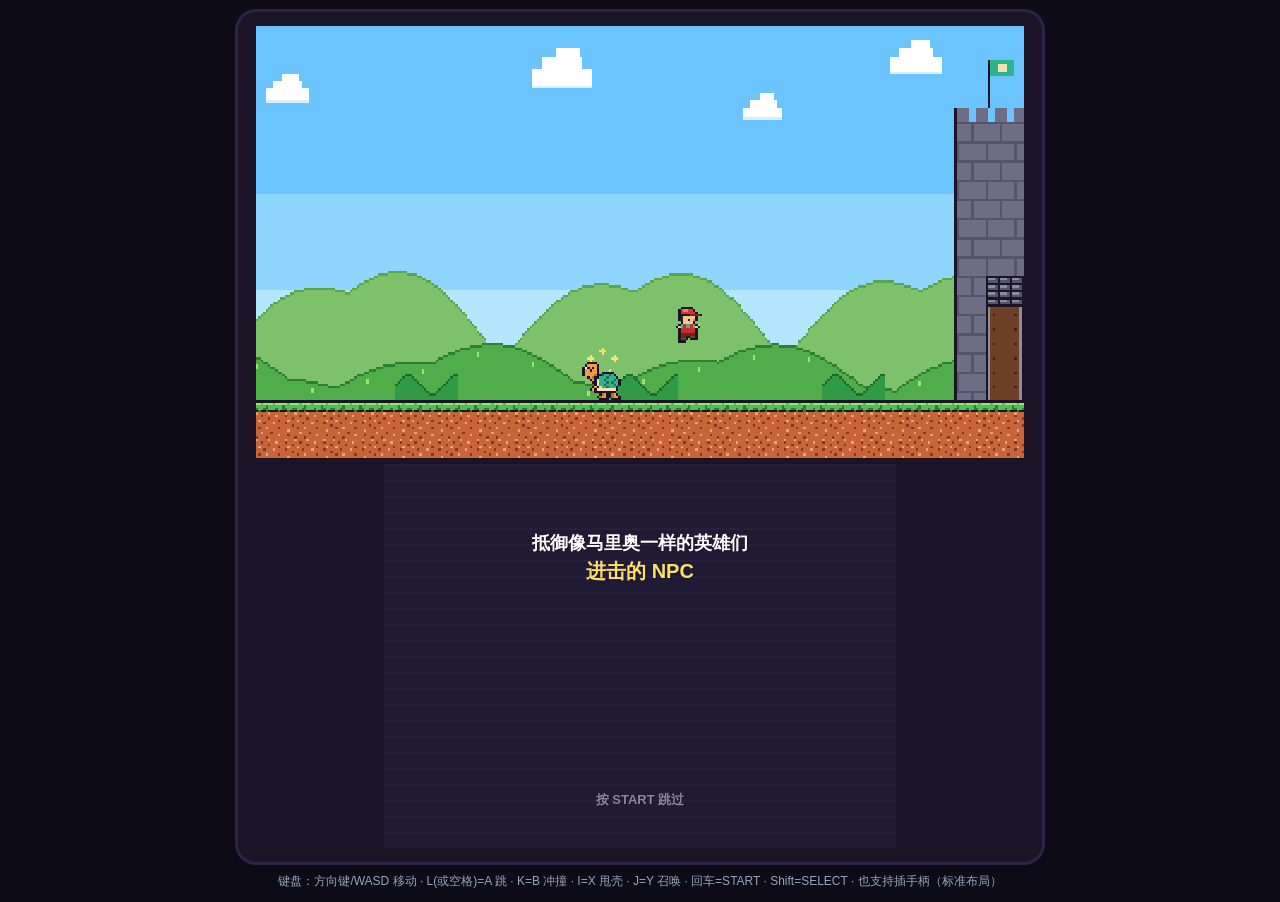
<file: game/web/index.html>
<!doctype html>
<html lang="zh-CN"><head><meta charset="utf-8"><title>进击的 NPC · 双屏开发预览</title>
<style>
body{margin:0;background:#0d0b18;color:#cfe8ff;font:14px/1.5 "Microsoft YaHei",sans-serif;display:flex;flex-direction:column;align-items:center;gap:10px;padding:12px}
.dev{display:flex;flex-direction:column;align-items:center;gap:6px;background:#1a1426;padding:14px 18px;border-radius:18px;box-shadow:0 0 0 3px #2c2447}
iframe{border:0;display:block;background:#000}
#top{width:768px;height:432px} #bot{width:512px;height:384px}
.keys{opacity:.7;font-size:12px;max-width:780px;text-align:center}
</style></head><body>
<div class="dev">
  <iframe id="top"></iframe>
  <iframe id="bot" src="bottom.html"></iframe>
</div>
<div class="keys">键盘：方向键/WASD 移动 · L(或空格)=A 跳 · K=B 冲撞 · I=X 甩壳 · J=Y 召唤 · 回车=START · Shift=SELECT · 也支持插手柄（标准布局）</div>
<script>
const top1 = document.getElementById('top');
// 电脑预览默认静音；加 ?sound=1 打开声音。?demo=45 自动演示
const q = new URLSearchParams(location.search); if (!q.has('sound')) q.set('mute', '1');
top1.src = 'top.html?' + q.toString();
function fwd(code, down){ top1.contentWindow.postMessage({ sh:'key', code, down }, '*'); }
['keydown','keyup'].forEach(t => addEventListener(t, e => { fwd(e.code, t==='keydown'); if (e.code.startsWith('Arrow')||e.code==='Space') e.preventDefault(); }));
addEventListener('message', e => { if (e.data && e.data.sh === 'key' && e.source !== top1.contentWindow) fwd(e.data.code, e.data.down); });
</script>
</body></html>
</file>
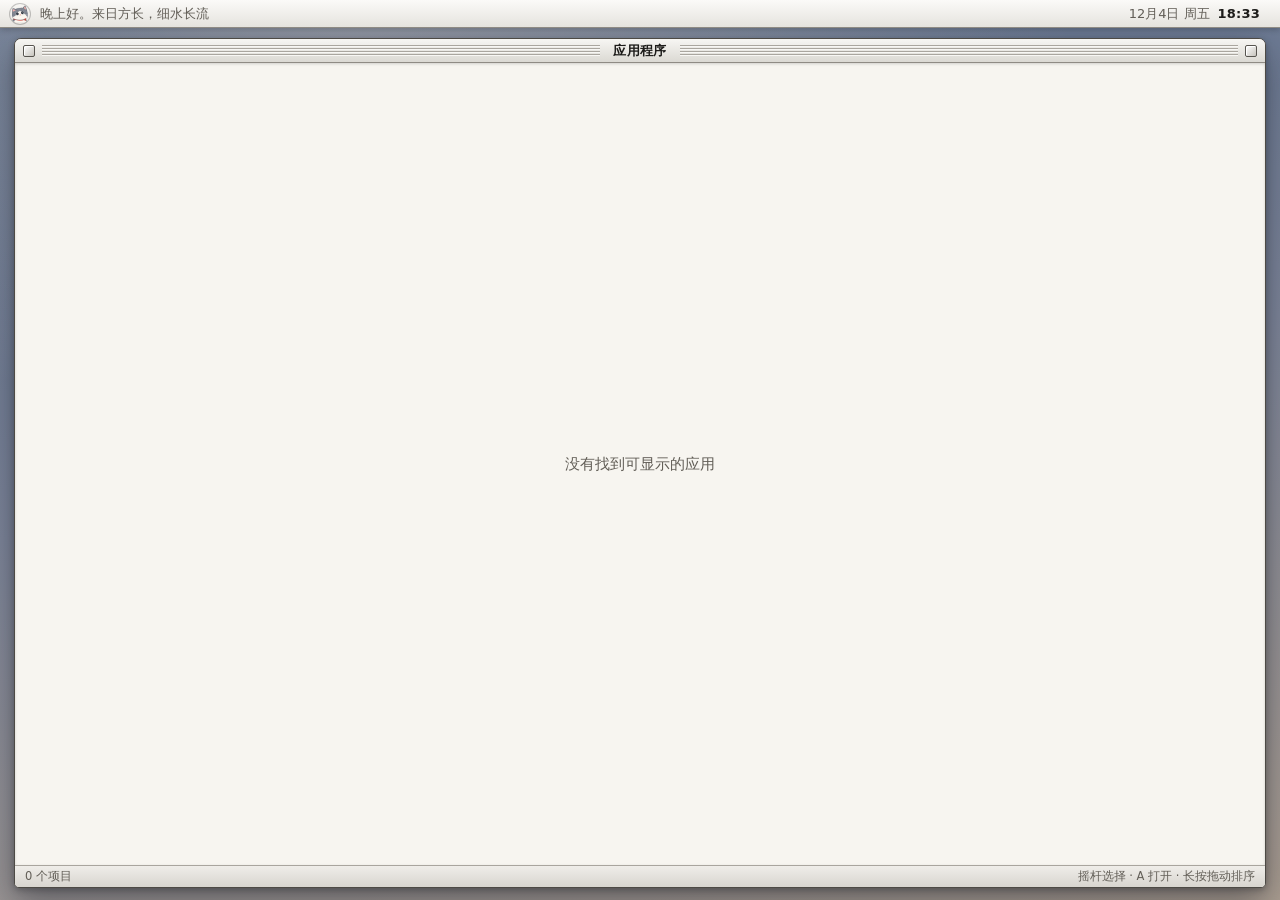
<file: android/web/home.html>
<!doctype html>
<html lang="zh-CN"><head><meta charset="utf-8">
<meta name="viewport" content="width=device-width,initial-scale=1,user-scalable=no">
<style>
/* Agent Deck · Platinum：老式 Macintosh 的铂金色菜单栏和窗口 + 写实图标。无常驻动画，省 CPU。 */
:root{--plat:#e4e2dd;--plat-hi:#f7f6f3;--ink:#1d1c1a;--ink2:#625e57;--sel:#2c56c9;--paper:#f7f5f0}
*{box-sizing:border-box;-webkit-tap-highlight-color:transparent;user-select:none;-webkit-user-select:none}
html,body{margin:0;height:100%;overflow:hidden;color:var(--ink);font-family:"Noto Sans SC","Roboto",system-ui,sans-serif;touch-action:manipulation;
 background:radial-gradient(ellipse 80% 70% at 28% 0%,rgba(255,234,210,.32),transparent 70%),linear-gradient(170deg,#5d708e 0%,#7e869a 48%,#ab9e91 100%)}
#app{height:100%;display:flex;flex-direction:column}

/* 菜单栏 */
.menubar{flex:none;height:28px;display:flex;align-items:center;gap:10px;padding:0 10px;font-size:13px;position:relative;z-index:2;
 background:linear-gradient(#fbfaf8,#e5e3de);border-bottom:1px solid #8f8b84;box-shadow:0 2px 6px rgba(0,0,0,.2)}
.menubar .cat{width:20px;height:20px;border-radius:50%;object-fit:cover;flex:none;box-shadow:0 0 0 1px rgba(0,0,0,.22)}
.menubar b{font-weight:700;letter-spacing:.2px}
.menubar .hello{flex:1;min-width:0;color:var(--ink2);white-space:nowrap;overflow:hidden;text-overflow:ellipsis;
 font-family:"Noto Serif SC","Noto Serif CJK SC","Source Han Serif SC",serif;transition:opacity .3s}
.menubar .when{flex:none;font-variant-numeric:tabular-nums}
.menubar .when span{color:var(--ink2);margin-right:8px}
/* 电量：老 Mac 风格的小电池 */
.batt{flex:none;display:flex;align-items:center;gap:5px;font-variant-numeric:tabular-nums}
.batt .bcell{width:24px;height:12px;border:1.5px solid var(--ink);border-radius:3px;padding:1.5px;position:relative;display:block;flex:none}
.batt .bcell::after{content:"";position:absolute;right:-4px;top:3px;width:2px;height:4px;background:var(--ink);border-radius:0 1px 1px 0}
.batt .bcell i{display:block;height:100%;background:var(--ink);border-radius:1px}
.batt.low{color:#c4331f}.batt.low .bcell{border-color:#c4331f}.batt.low .bcell::after,.batt.low .bcell i{background:#c4331f}
.batt.chg .bcell i{background:#2f9e4a}
.batt svg{width:10px;height:12px;margin-left:-2px}

/* 窗口 */
.win{flex:1;min-height:0;margin:10px 14px 12px;display:flex;flex-direction:column;border:1px solid #4d4a45;border-radius:7px 7px 5px 5px;overflow:hidden;
 background:var(--plat);box-shadow:0 14px 34px rgba(20,24,36,.45),0 2px 6px rgba(0,0,0,.25)}
.title{flex:none;height:24px;display:flex;align-items:center;gap:7px;padding:0 8px;
 background:linear-gradient(var(--plat-hi),#dbd9d3);border-bottom:1px solid #8f8b84}
.title .stripes{flex:1;height:11px;background:repeating-linear-gradient(180deg,#aaa69f 0 1px,#f8f7f4 1px 2px,transparent 2px 3px)}
.title .box{flex:none;width:12px;height:12px;border:1px solid #57544f;border-radius:2px;background:linear-gradient(135deg,#fff,#c6c3bc);box-shadow:inset 1px 1px 0 #fff}
.title .name{flex:none;font-size:13px;font-weight:700;padding:0 6px;letter-spacing:.3px}
.content{flex:1;min-height:0;position:relative;background:var(--paper);box-shadow:inset 0 1px 3px rgba(0,0,0,.16)}
#pages{position:absolute;inset:0;display:flex;overflow-x:auto;overflow-y:hidden;scrollbar-width:none;touch-action:none}
#pages::-webkit-scrollbar{display:none}
.page{flex:none;width:100%;height:100%;scroll-snap-align:start;display:grid;
 grid-template-columns:repeat(5,minmax(0,1fr));grid-template-rows:repeat(2,minmax(0,1fr));gap:2px 8px;padding:10px 14px 6px}
.cell{min-width:0;min-height:0;display:flex;flex-direction:column;align-items:center;justify-content:center;gap:7px}
.icon{height:min(124px,calc(100% - 26px));aspect-ratio:1;max-width:100%}
.icon svg{width:100%;height:100%;display:block;overflow:visible}
.cell span{max-width:100%;font-size:13px;line-height:18px;padding:0 6px;border-radius:3px;white-space:nowrap;overflow:hidden;text-overflow:ellipsis}
.cell.down .icon{filter:brightness(.6)}
.cell.down span{background:var(--sel);color:#fff}
.cell.selected{border-radius:7px;background:rgba(44,86,201,.09);outline:2px solid var(--sel);outline-offset:-2px}
.cell.selected span{background:var(--sel);color:#fff}
.cell.drag-source{opacity:.35}
.cell.drop-target{outline:2px dashed var(--sel);outline-offset:-3px;border-radius:7px;background:rgba(44,86,201,.09)}
.drag-ghost{position:fixed;z-index:10;pointer-events:none;transform:translate(-50%,-50%);width:100px;height:120px;display:flex;flex-direction:column;align-items:center;justify-content:center;gap:4px;filter:drop-shadow(0 5px 7px rgba(0,0,0,.35));opacity:.9}
.drag-ghost .icon{width:80px;height:80px;flex:none}.drag-ghost span{font-size:12px;padding:1px 5px;border-radius:3px;background:var(--sel);color:#fff;white-space:nowrap;max-width:140px;overflow:hidden;text-overflow:ellipsis}

/* 状态栏 */
.status{flex:none;height:22px;display:flex;align-items:center;padding:0 10px;font-size:11.5px;color:var(--ink2);
 background:linear-gradient(#efede9,#d8d5cf);border-top:1px solid #a9a59e}
.status .l,.status .r{flex:1}
.status .r{text-align:right}
.dots{display:flex;gap:6px}
.dots i{width:6px;height:6px;border-radius:3px;background:#aaa59d;transition:background .2s,width .2s}
.dots i.on{background:#3b3935;width:16px}
.empty{position:absolute;inset:0;display:flex;align-items:center;justify-content:center;color:var(--ink2);font-size:15px}
</style></head>
<body>
<div id="app">
  <div class="menubar">
    <img class="cat" src="mochi.png" alt="">
    <b id="devname" hidden></b>
    <span class="hello" id="hello">你好</span>
    <span class="when"><span id="date">--</span><b id="clock">--:--</b></span>
    <span class="batt" id="batt"></span>
  </div>
  <div class="win">
    <div class="title"><i class="box"></i><i class="stripes"></i><span class="name">应用程序</span><i class="stripes"></i><i class="box"></i></div>
    <div class="content"><div id="pages"></div></div>
    <div class="status"><span class="l" id="count"></span><div class="dots" id="dots"></div><span class="r" id="hint">摇杆选择 · A 打开 · 长按拖动排序</span></div>
  </div>
</div>
<script src="icons.js"></script>
<script src="home-nav.js"></script>
<script src="home-order.js"></script>
<script>
const H = window.DuoHome, $ = (id) => document.getElementById(id);
const esc = (s) => String(s).replace(/[&<>"]/g, (c) => ({"&":"&amp;","<":"&lt;",">":"&gt;",'"':"&quot;"}[c]));

// 菜单栏时钟（分钟精度，5 秒刷一次就够）
function tick(){
  const d = new Date(), p = (n) => String(n).padStart(2,"0");
  $("clock").textContent = p(d.getHours()) + ":" + p(d.getMinutes());
  $("date").textContent = (d.getMonth()+1) + "月" + d.getDate() + "日 周" + ["日","一","二","三","四","五","六"][d.getDay()];
}
// 电量（桌面藏了系统状态栏）
function battery(){
  let b; try { b = JSON.parse(H.battery()); } catch(e) { return; }
  const el = $("batt"); if (!el || b.level == null || b.level < 0) return;
  el.className = "batt" + (b.charging ? " chg" : b.level <= 20 ? " low" : "");
  el.innerHTML = `<span class="bcell"><i style="width:${b.level}%"></i></span>` +
    (b.charging ? `<svg viewBox="0 0 10 12"><path d="M6 0 1 7h3l-1 5 5-7H5z" fill="#2f9e4a"/></svg>` : "") + b.level + "%";
}
tick(); setInterval(tick, 5000);
battery(); setInterval(battery, 30000);
document.addEventListener("visibilitychange", () => { if (!document.hidden) { tick(); battery(); } });

// 欢迎语：时段问候 + 一句随机的话
const HELLOS = [
  "山高路远，看世界也找自己", "且将新火试新茶，诗酒趁年华", "云程发轫，万里可期", "星光不问赶路人",
  "山水万程，皆有好运", "心之所向，行之所往", "慢慢来，比较快", "行到水穷处，坐看云起时",
  "平芜尽处是春山", "愿你历尽千帆，归来仍是少年", "生活明朗，万物可爱", "来日方长，细水长流",
  "所行皆坦途，所愿皆可期", "且行且看，且听风吟"
];
let lastHello = -1;
// 称呼：打包时在 config.local.json 里填 user_name；没填就只说“下午好”
const USER = (() => { try { return (window.DuoHome && DuoHome.userName()) || ""; } catch (e) { return ""; } })();
// 设备名：左上角显示的这台设备叫什么，打包时在 config.local.json 里填 device_name；没填就保持默认的 Agent Deck
const DEVICE = (() => { try { return (window.DuoHome && DuoHome.deviceName()) || ""; } catch (e) { return ""; } })();
if (DEVICE) { const dn = document.getElementById("devname"); dn.textContent = DEVICE; dn.hidden = false; }   // 本机：没填设备名就只留小猫 + 问候
function greet(){
  const h = new Date().getHours();
  if (h >= 5 && h < 11) return "早上好";
  if (h >= 11 && h < 13) return "中午好";
  if (h >= 13 && h < 18) return "下午好";
  if (h >= 18 && h < 23) return "晚上好";
  return "晚安";
}
function hello(){
  let i; do { i = Math.floor(Math.random()*HELLOS.length); } while (i===lastHello && HELLOS.length>1);
  lastHello = i;
  const el = $("hello");
  el.style.opacity = 0;
  setTimeout(()=>{ el.textContent = (USER ? USER + "，" : "") + greet() + "。" + HELLOS[i]; el.style.opacity = 1; }, 300);
}
hello(); setInterval(hello, 30000);

// 常用 App 图标库：包名 → 图标名。精确匹配优先，再按包名前缀、应用名关键字兜底，换壳包/极速版也能对上。
const CUSTOM = {
  "com.android.settings": "settings", "com.android.deskclock": "clock", "com.android.calendar": "calendar",
  "com.android.gallery3d": "gallery", "com.android.music": "music", "com.android.soundrecorder": "recorder",
  "com.android.documentsui": "files", "com.android.vending": "store", "com.android.chrome": "chrome",
  "tv.danmaku.bili": "bili", "com.follow.clash": "clash", "com.openai.chatgpt": "chatgpt",
  "com.tencent.qqmusic": "qqmusic", "youqu.android.todesk": "todesk", "com.luna.music": "qqmusic",
  "tech.foursee.stophero": "npc",
  "com.tencent.mm": "wechat", "com.tencent.mobileqq": "qq", "com.qiyi.video": "iqiyi",
  "com.tencent.qqlive": "tencentvideo", "com.youku.phone": "youku", "com.ss.android.ugc.aweme": "douyin",
  "com.smile.gifmaker": "kuaishou", "com.netease.cloudmusic": "netease", "com.taobao.taobao": "taobao",
  "com.jingdong.app.mall": "jd", "com.eg.android.AlipayGphone": "alipay", "com.sankuai.meituan": "meituan",
  "com.sina.weibo": "weibo", "com.xunmeng.pinduoduo": "pdd", "com.xingin.xhs": "xhs",
  "com.autonavi.minimap": "amap", "com.baidu.BaiduMap": "baidumap", "me.ele": "eleme",
  "com.whatsapp": "whatsapp", "org.telegram.messenger": "telegram", "com.spotify.music": "spotify",
  "com.google.android.youtube": "youtube", "com.netflix.mediaclient": "netflix", "com.discord": "discord",
  "com.instagram.android": "instagram"
};

// 包名前缀（同一家的变体：极速版 / 平板版 / 海外版等）
const PKG_PREFIX = [
  ["com.tencent.mm", "wechat"], ["com.tencent.mobileqq", "qq"], ["com.qiyi.video", "iqiyi"],
  ["com.tencent.qqlive", "tencentvideo"], ["com.youku", "youku"], ["com.ss.android.ugc.aweme", "douyin"],
  ["com.smile.gifmaker", "kuaishou"], ["com.netease.cloudmusic", "netease"], ["com.taobao", "taobao"],
  ["com.jingdong", "jd"], ["com.eg.android.AlipayGphone", "alipay"], ["com.sankuai.meituan", "meituan"],
  ["com.sina.weibo", "weibo"], ["com.xunmeng.pinduoduo", "pdd"], ["com.xingin.xhs", "xhs"],
  ["com.autonavi", "amap"], ["com.baidu.BaiduMap", "baidumap"], ["me.ele", "eleme"],
  ["com.whatsapp", "whatsapp"], ["org.telegram", "telegram"], ["com.spotify", "spotify"],
  ["com.google.android.youtube", "youtube"], ["com.netflix", "netflix"], ["com.discord", "discord"],
  ["com.instagram", "instagram"]
];

// 应用名关键字（包名都没对上时按名字猜）
const LABEL_HINT = [
  ["微信", "wechat"], ["wechat", "wechat"], ["weixin", "wechat"],
  ["qq音乐", "qqmusic"], ["qq", "qq"],
  ["爱奇艺", "iqiyi"], ["iqiyi", "iqiyi"],
  ["腾讯视频", "tencentvideo"], ["优酷", "youku"], ["youku", "youku"],
  ["抖音", "douyin"], ["tiktok", "douyin"], ["快手", "kuaishou"],
  ["网易云", "netease"], ["淘宝", "taobao"], ["京东", "jd"], ["支付宝", "alipay"],
  ["美团", "meituan"], ["微博", "weibo"], ["拼多多", "pdd"], ["小红书", "xhs"],
  ["高德", "amap"], ["百度地图", "baidumap"], ["饿了么", "eleme"],
  ["whatsapp", "whatsapp"], ["telegram", "telegram"], ["spotify", "spotify"],
  ["youtube", "youtube"], ["netflix", "netflix"], ["discord", "discord"], ["instagram", "instagram"]
];

// 拿一个应用对应的图标名：先精确包名，再包名前缀，最后按名字猜；都没有就返回空串走底板兜底。
function iconFor(pkg, label) {
  if (CUSTOM[pkg]) return CUSTOM[pkg];
  for (const [pre, icon] of PKG_PREFIX) if (pkg.startsWith(pre)) return icon;
  const L = String(label || "").toLowerCase();
  for (const [key, icon] of LABEL_HINT) if (L.indexOf(key.toLowerCase()) !== -1) return icon;
  return "";
}

// 一页 10 个：5 列 × 2 行，只横滑
function layout(apps){
  const pages = $("pages"), per = 10;
  const n = Math.max(1, Math.ceil(apps.length / per));
  const cells = [];
  for (let i = 0; i < per * n; i++) {
    const a = apps[i];
    cells.push(a
      ? `<div class="cell" data-index="${i}" data-pkg="${esc(a.pkg)}"><div class="icon" data-ic="${i}"></div><span>${esc(a.label)}</span></div>`
      : `<div class="cell" data-index="${i}"></div>`);
  }
  let html = "";
  for (let p = 0; p < n; p++) html += `<div class="page">` + cells.slice(p * per, (p + 1) * per).join("") + `</div>`;
  pages.innerHTML = html;
  $("count").textContent = apps.length + " 个项目";
  const page = Math.min(n-1, Math.round(pages.scrollLeft / Math.max(1,pages.clientWidth)));
  $("dots").innerHTML = n > 1 ? Array.from({length:n}, (_,i)=>`<i class="${i===page?"on":""}"></i>`).join("") : "";
  apps.forEach((a,i) => {
    const box = pages.querySelector(`[data-ic="${i}"]`);
    if (!box) return;
    box.innerHTML = (function(){ const n = iconFor(a.pkg, a.label); return n && DeckIcons.has(n) ? DeckIcons.svg(n) : DeckIcons.tile(H.icon(a.pkg)); })();
  });
}

let dotsBound = false;
function bindDots(){
  if (dotsBound) return; dotsBound = true;
  const pages = $("pages");
  pages.addEventListener("scroll", () => {
    const idx = Math.round(pages.scrollLeft / pages.clientWidth);
    document.querySelectorAll("#dots i").forEach((d,i)=>d.classList.toggle("on", i===idx));
  }, {passive:true});
}

function drawApps(apps){
  if (!apps.length) { $("pages").innerHTML = `<div class="empty">没有找到可显示的应用</div>`; $("dots").innerHTML=""; $("count").textContent="0 个项目"; return; }
  layout(apps); bindDots(); homeNav.refresh();
}
function render(){
  let apps;
  try { apps = JSON.parse(H.apps()); } catch(e) { apps = []; }
  drawApps(homeOrder.update(apps));
}
homeOrder.init(drawApps, $("hint"));
DeckIcons.mount(); render(); H.ready();
</script>
</body></html>
</file>
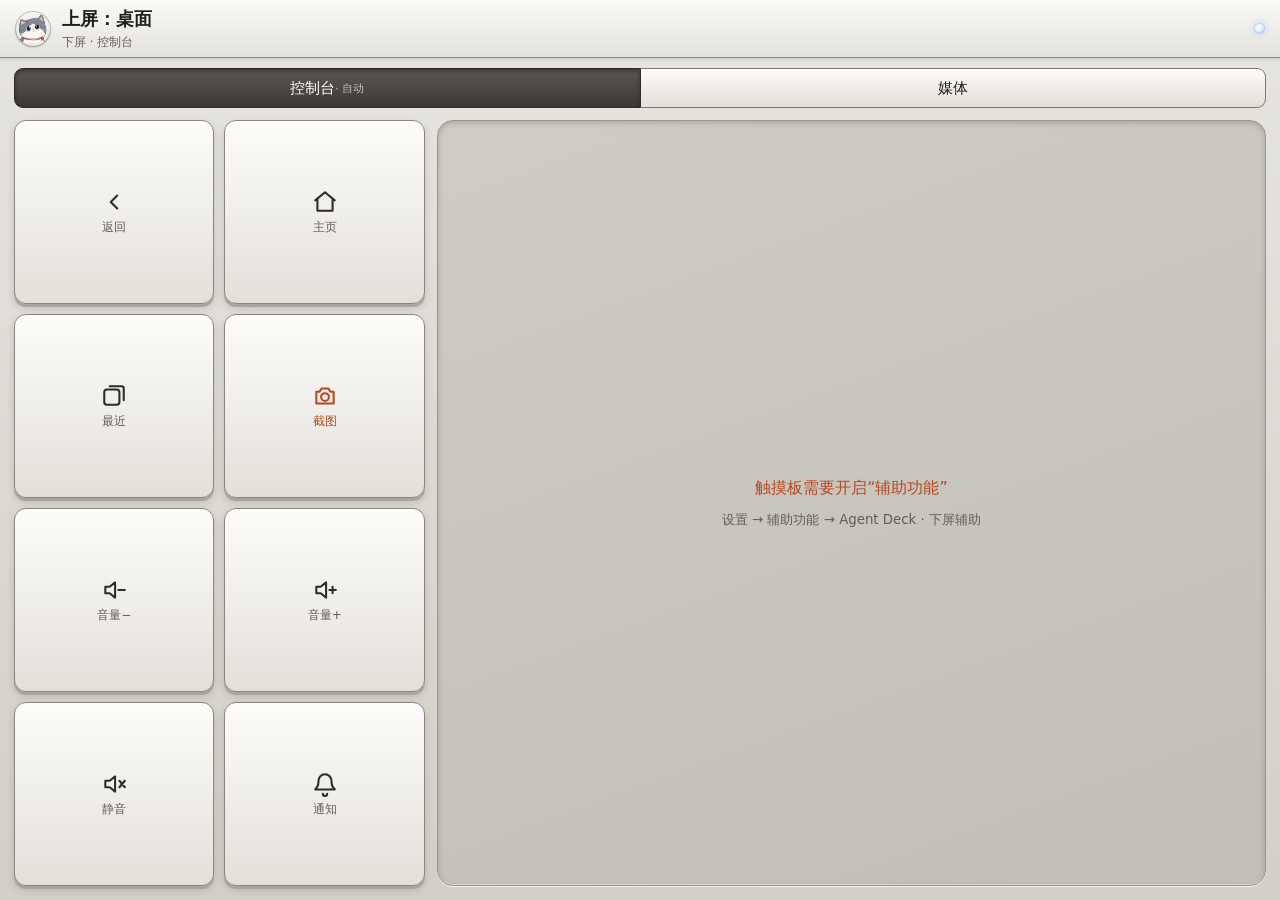
<file: android/web/launcher.html>
<!doctype html>
<html lang="zh-CN"><head><meta charset="utf-8">
<meta name="viewport" content="width=device-width,initial-scale=1,user-scalable=no">
<style>
/* 下屏 · Platinum：铂金色面板、凸起按键、像笔记本触控板的触摸区。动画只有一颗呼吸指示灯（opacity），省 CPU。 */
:root{--plat:#dedbd5;--ink:#1f1e1b;--ink2:#625e57;--line:#8f8b84;--sel:#2c56c9;--warn:#b5481f}
*{box-sizing:border-box;-webkit-tap-highlight-color:transparent;user-select:none;-webkit-user-select:none}
html,body{margin:0;height:100%;overflow:hidden;color:var(--ink);font-family:"Noto Sans SC","Roboto",system-ui,sans-serif;touch-action:manipulation;
 background:linear-gradient(#e7e5e0,#d3d0c9)}
#app{height:100%;display:flex;flex-direction:column}
.top{height:58px;flex:none;display:flex;align-items:center;gap:12px;padding:0 16px;
 background:linear-gradient(#fbfaf8,#e4e2dd);border-bottom:1px solid var(--line);box-shadow:0 1px 4px rgba(0,0,0,.12)}
.cat{width:34px;height:34px;border-radius:50%;flex:none;object-fit:cover;box-shadow:0 0 0 1px rgba(0,0,0,.2),0 1px 3px rgba(0,0,0,.2)}
.who{min-width:0;flex:1}
.who b{display:block;font-size:18px;white-space:nowrap;overflow:hidden;text-overflow:ellipsis}
.who span{font-size:12px;color:var(--ink2)}
/* 呼吸指示灯：像老 Mac 睡眠灯，慢慢亮暗。用 steps 一秒只换约 3 帧：连续动画会让整屏 60 帧重绘，实测多吃 20%+ CPU */
.led{width:9px;height:9px;border-radius:50%;flex:none;background:radial-gradient(circle at 40% 35%,#fff,#e9f2ff 45%,#9fb8e0);
 box-shadow:0 0 6px 2px rgba(190,215,255,.9),0 0 0 1px rgba(0,0,0,.18);animation:sleep 4.2s steps(14) infinite}
@keyframes sleep{0%,100%{opacity:.15}50%{opacity:1}}
/* 分段控件 */
.chips{height:50px;flex:none;display:flex;padding:10px 14px 0}
.chip{flex:1;display:flex;align-items:center;justify-content:center;font-size:15px;color:var(--ink);
 background:linear-gradient(#fdfcfa,#e2dfd9);border:1px solid #7d7972;border-left-width:0;box-shadow:inset 0 1px 0 #fff}
.chip:first-child{border-left-width:1px;border-radius:9px 0 0 9px}
.chip:last-child{border-radius:0 9px 9px 0}
.chip.on{color:#fff;background:linear-gradient(#5b5853,#3b3935);border-color:#2f2d2a;box-shadow:inset 0 2px 4px rgba(0,0,0,.4)}
.chip.auto::after{content:" · 自动";font-size:11px;opacity:.65}
.body{flex:1;min-height:0;padding:12px 14px 14px;display:flex;flex-direction:column;gap:10px}
/* 凸起按键 */
.grid{flex:1;min-height:0;display:grid;gap:12px}
.g4{grid-template-columns:repeat(4,1fr);grid-template-rows:1fr 1fr}
.btn{border-radius:14px;border:1px solid #8a867f;display:flex;flex-direction:column;align-items:center;justify-content:center;gap:8px;
 font-size:16px;font-weight:600;color:var(--ink);position:relative;
 background:linear-gradient(#fdfcfa,#e3e0da);box-shadow:inset 0 1px 0 #fff,0 3px 0 #a9a59e,0 4px 8px rgba(0,0,0,.14);transition:transform .06s}
.btn svg{width:30px;height:30px;color:#2c2b28}
.btn span{font-size:13px;color:var(--ink2);font-weight:500}
.btn.down{transform:translateY(3px);background:linear-gradient(#e2dfd9,#d3d0c9);box-shadow:inset 0 1px 3px rgba(0,0,0,.25),0 0 0 #a9a59e}
.btn.hot svg,.btn.hot span{color:var(--warn)}
/* 触摸板：哑光铝的触控板 */
.pad{flex:1;min-height:0;border-radius:16px;position:relative;touch-action:none;display:flex;align-items:center;justify-content:center;
 color:#7a766f;font-size:14px;text-align:center;line-height:1.9;
 background:linear-gradient(160deg,#cfccc6,#c2bfb8);border:1px solid #9a968f;
 box-shadow:inset 0 2px 6px rgba(0,0,0,.18),inset 0 -1px 0 rgba(255,255,255,.5),0 1px 0 rgba(255,255,255,.7)}
.split{flex:1;min-height:0;display:flex;gap:12px}
.keys{flex:none;width:calc(33.3% - 6px);display:grid;grid-template-columns:1fr 1fr;grid-template-rows:repeat(4,1fr);gap:10px}
.keys .btn{gap:4px;border-radius:12px}
.keys .btn svg{width:26px;height:26px}
.keys .btn span{font-size:12px}
.split .pad{flex:1;min-width:0;line-height:1.7;font-size:13px}
.split .pad b{font-size:18px}
.pad.off{touch-action:auto}
.pad.live{background:linear-gradient(160deg,#c8c5bf,#bbb8b1)}
.pad b{font-size:20px;font-weight:600;color:#55524c}
/* 媒体 */
.media{flex:1;min-height:0;display:flex;flex-direction:column;align-items:center;justify-content:center;gap:28px}
.mrow{display:flex;align-items:center;gap:40px}
.mplay{width:128px;height:128px;border-radius:50%;display:flex;align-items:center;justify-content:center;flex:none;
 background:radial-gradient(circle at 50% 30%,#fdfdfc,#d9d6d0 55%,#b9b5ae);border:1px solid #7d7972;
 box-shadow:inset 0 2px 0 #fff,inset 0 -4px 10px rgba(0,0,0,.12),0 6px 16px rgba(0,0,0,.22);transition:transform .06s}
.mplay svg{width:52px;height:52px;color:#2c2b28}
.mside{width:96px;height:96px;border-radius:50%}
.mside svg{width:30px;height:30px}
.mvol{display:flex;gap:14px}
.mvol .btn{width:124px;height:54px;flex-direction:row;border-radius:12px}
.mvol .btn svg{width:22px;height:22px}
.mplay.down{transform:scale(.96);box-shadow:inset 0 3px 8px rgba(0,0,0,.25)}
.warn{flex:1;display:flex;flex-direction:column;align-items:center;justify-content:center;text-align:center;color:var(--warn);font-size:16px;line-height:1.8;gap:6px}
.warn small{color:var(--ink2)!important}
.toast{position:fixed;left:50%;top:70px;transform:translateX(-50%);padding:8px 16px;border-radius:8px;font-size:15px;z-index:20;pointer-events:none;
 background:#fbfaf8;border:1px solid #4d4a45;box-shadow:0 6px 16px rgba(0,0,0,.25);opacity:0;transition:opacity .2s;max-width:90%}
.toast.show{opacity:1}

/* 音乐：iPod 式转盘 + 液晶小屏 */
.ipod{flex:1;min-height:0;display:flex;align-items:center;justify-content:center;gap:22px}
.lcd{width:236px;height:min(300px,100%);flex:none;border-radius:12px;border:1px solid #6e6b65;padding:14px 16px;display:flex;flex-direction:column;gap:6px;
 background:linear-gradient(#d3e0ea,#aec0d0);box-shadow:inset 0 2px 8px rgba(0,0,0,.28),0 1px 0 #fff;color:#1b2a37;overflow:hidden}
.lcd .bar{display:flex;justify-content:space-between;font-size:12px;padding-bottom:6px;border-bottom:1px solid rgba(27,42,55,.35)}
.lcd .ttl{font-size:20px;font-weight:700;margin-top:6px;white-space:nowrap;overflow:hidden;text-overflow:ellipsis}
.lcd .ar{font-size:13px;margin-top:-4px;white-space:nowrap;overflow:hidden;text-overflow:ellipsis;opacity:.8}
.lcd .info{flex:1;min-height:0;font-size:13px;line-height:1.55;overflow:hidden;text-align:left;
 border-top:1px dashed rgba(27,42,55,.35);padding-top:6px;margin-top:4px;color:#22333f}
.lcd .info:empty{border-top:none;padding-top:0;margin-top:0}
.lcd .info.loading{color:#8a9aa7;opacity:.85}
.lcd .pb{height:6px;border:1px solid #1b2a37;border-radius:3px;position:relative;overflow:hidden}
.lcd .pb i{position:absolute;left:0;top:0;bottom:0;width:0;background:#1b2a37}
.lcd .st{font-size:14px;display:flex;align-items:center;gap:6px;font-variant-numeric:tabular-nums}
.lcd .st span{display:flex;align-items:center;gap:6px}
.lcd .st em{font-style:normal;margin-left:auto;font-size:12px}
.lcd .st svg{width:16px;height:16px}
.lcd .gap{flex:1}
.lcd .vl{font-size:12px;display:flex;justify-content:space-between}
.lcd .vb{height:12px;border:1.5px solid #1b2a37;border-radius:3px;padding:1.5px}
.lcd .vb i{display:block;width:0;height:100%;background:#1b2a37;border-radius:1px;transition:width .15s}
.lcd .modes{display:flex;align-items:center;gap:8px;margin-top:6px}
.lcd .mb{padding:3px 10px;border:1.5px solid #1b2a37;border-radius:12px;font-size:13px}
.lcd .mb.on{background:#1b2a37;color:#d3e0ea}
.lcd .modes em{font-size:11.5px;opacity:.7;font-style:normal;margin-left:auto}
.lcd .hint{font-size:11px;opacity:.72;margin-top:4px;white-space:nowrap;overflow:hidden;text-overflow:ellipsis}
.wheel{position:relative;height:min(330px,100%);aspect-ratio:1;flex:none;border-radius:50%;touch-action:none;
 background:radial-gradient(circle at 50% 30%,#ffffff,#ebe9e4 58%,#d6d3cc);border:1px solid #8a867f;
 box-shadow:inset 0 2px 0 #fff,inset 0 -8px 16px rgba(0,0,0,.07),0 6px 18px rgba(0,0,0,.2)}
.wheel.turn{box-shadow:inset 0 2px 0 #fff,inset 0 -8px 16px rgba(0,0,0,.07),0 6px 18px rgba(0,0,0,.2),0 0 0 4px rgba(44,86,201,.22)}
.wheel .z{position:absolute;display:flex;align-items:center;justify-content:center;color:#8b877f;font-size:15px;font-weight:700;letter-spacing:1.5px;transition:color .1s}
.wheel .z svg{width:28px;height:28px}
.wheel .z.t{left:0;right:0;top:7%}
.wheel .z.b{left:0;right:0;bottom:7%}
.wheel .z.l{top:0;bottom:0;left:7%}
.wheel .z.r{top:0;bottom:0;right:7%}
.wheel .z.on{color:#2c56c9}
.wheel .hub{position:absolute;inset:31%;border-radius:50%;display:flex;align-items:center;justify-content:center;color:#2c2b28;
 background:linear-gradient(#f8f7f4,#d8d5cf);border:1px solid #8a867f;box-shadow:inset 0 1px 0 #fff,0 2px 6px rgba(0,0,0,.2);transition:transform .06s}
.wheel .hub svg{width:42px;height:42px}
.wheel .hub.on{transform:scale(.95);background:linear-gradient(#e2dfd9,#cfccc5)}
</style></head>
<body>
<div id="app">
  <div class="top"><img class="cat" src="mochi.png" alt=""><div class="who"><b id="label">桌面</b><span id="sub">下屏 · 控制台</span></div><i class="led"></i></div>
  <div class="chips" id="chips"></div>
  <div class="body" id="body"></div>
</div>
<div class="toast" id="toast"></div>
<script src="lyric.js"></script>
<script>
const H = window.DuoLauncher, $ = (id) => document.getElementById(id);
const MODES = [["bar","控制台"],["media","媒体"]];   // 控制台 = 左边 8 个按键 + 右边触摸板
let S = { pkg:"home", label:"桌面", mode:"bar", access:false, mediaKind:"video" };
let manual = null;   // 手动选中模式（null=自动）；上屏应用切换后回到自动
const norm = (m) => m === "pad" ? "bar" : m;   // 触摸板并进了控制台
const eff = () => norm(manual !== null ? manual : S.mode);
let playing = false;  // 真实播放状态：每秒问一次系统（AudioManager.isMusicActive），点了播放键先乐观翻转
const esc = (s) => String(s).replace(/[&<>"]/g, (c) => ({"&":"&amp;","<":"&lt;",">":"&gt;",'"':"&quot;"}[c]));
function toast(t){const e=$("toast");e.textContent=t;e.classList.add("show");clearTimeout(e._t);e._t=setTimeout(()=>e.classList.remove("show"),2000);}
const IC = {
  back:'<path d="M15 18l-6-6 6-6"/>',
  home:'<path d="M3 10.5 12 3l9 7.5"/><path d="M5 10v10h14V10"/>',
  recents:'<rect x="3" y="6" width="14" height="14" rx="2.5"/><path d="M8 3h11a2 2 0 0 1 2 2v11"/>',
  shot:'<path d="M4 8h3l2-3h6l2 3h3v11H4z"/><circle cx="12" cy="13" r="3.6"/>',
  voldown:'<path d="M4 9v6h4l5 4V5L8 9H4z"/><path d="M16 12h6"/>',
  volup:'<path d="M4 9v6h4l5 4V5L8 9H4z"/><path d="M16 12h6"/><path d="M19 9v6"/>',
  mute:'<path d="M4 9v6h4l5 4V5L8 9H4z"/><path d="M17 9l5 6M22 9l-5 6"/>',
  notif:'<path d="M18 9a6 6 0 1 0-12 0c0 7-3 7-3 8h18c0-1-3-1-3-8"/><path d="M10 21a2 2 0 0 0 4 0"/>',
  play:'<path d="M8 5.5v13l11-6.5z"/>',
  pause:'<path d="M9 5v14M15 5v14"/>',
  prev:'<path d="M5 5h2v14H5z"/><path d="M17 5l-8 7 8 7z"/>',
  next:'<path d="M17 5h2v14h-2z"/><path d="M7 5l8 7-8 7z"/>',
  pp:'<path d="M3 6v12l8-6z"/><path d="M15 6v12M20 6v12"/>',
  rew:'<path d="M12 6v12l-8-6z"/><path d="M21 6v12l-8-6z"/>',
  ff:'<path d="M3 6v12l8-6z"/><path d="M12 6v12l8-6z"/>'
};
const svg = (n) => `<svg viewBox="0 0 24 24" fill="none" stroke="currentColor" stroke-width="1.9" stroke-linecap="round" stroke-linejoin="round">${IC[n]}</svg>`;

function renderChips(){
  const e = eff();
  $("chips").innerHTML = MODES.map(([m,n])=>`<div class="chip ${e===m?"on":""} ${norm(S.mode)===m?"auto":""}" data-k="mode:${m}">${n}</div>`).join("");
}
function renderBody(){
  const b = $("body"), m = eff();
  $("label").textContent = S.label === "桌面" ? "上屏：桌面" : S.label;
  $("sub").textContent = "下屏 · " + MODES.find(x=>x[0]===m)[1];
  if (m === "bar") {
    const keys = [["back","返回","back"],["home","主页","home"],["recents","最近","recents"],["shot","截图","shot","hot"],
      ["voldown","音量−","voldown"],["volup","音量+","volup"],["mute","静音","mute"],["notif","通知","notif"]];
    const padHtml = S.access
      ? `<div class="pad" id="pad"><div><b>触摸板</b><br>滑动＝移动光标<br>轻点＝点击<br>按住／双指轻点＝长按<br>双指滑动＝滚动</div></div>`
      : `<div class="pad off"><div class="warn">触摸板需要开启“辅助功能”<br><small>设置 → 辅助功能 → Agent Deck · 下屏辅助</small></div></div>`;
    b.innerHTML = `<div class="split"><div class="keys">` +
      keys.map(([k,n,i,hot])=>`<div class="btn ${hot||""}" data-k="act:${k}">${svg(i)}<span>${n}</span></div>`).join("") +
      `</div>${padHtml}</div>`;
    if (S.access) bindPad();
  } else if (m === "media") {   // 音乐、视频、桌面都用同一套转盘
    b.innerHTML = `<div class="ipod">
      <div class="lcd" ${S.mediaKind === "video" ? "" : 'data-k="player"'}>
        <div class="ttl" id="lcdTtl">${esc(S.mediaKind === "music" ? S.label : "音乐")}</div>
        <div class="ar" id="lcdAr"></div>
        <div class="info" id="lcdInfo"></div>
        <div class="vl"><span>音量</span><span id="lcdVn"></span></div>
        <div class="vb"><i id="lcdV"></i></div>
        <div class="hint">${S.bg ? "正在控制后台的「" + esc(S.label) + "」· 上屏视频开播后自动切过去" : S.mediaKind === "video" ? "左右：后退/快进 10 秒 · 画圈调音量" : S.pkg === "player" ? "MENU：回到 App 选歌 · 画圈调音量" : "MENU 或点小屏：打开播放页 · 画圈调音量"}</div>
      </div>
      <div class="wheel" id="wheel">
        <div class="z t" data-z="t">MENU</div>
        <div class="z l" data-z="l">${svg(S.mediaKind === "video" ? "rew" : "prev")}</div>
        <div class="z r" data-z="r">${svg(S.mediaKind === "video" ? "ff" : "next")}</div>
        <div class="z b" data-z="b">${svg("pp")}</div>
        <div class="hub" data-z="c" id="hub"></div>
      </div>
    </div>`;
    bindWheel(); NP.key = null; syncPlay(); showVol();
  } else if (m === "media") {
    const music = S.mediaKind === "music";
    const pl = music ? "上一首" : "上一个", nl = music ? "下一首" : "下一个";
    b.innerHTML = `<div class="media">
      <div class="mrow">
        <div class="btn mside" data-k="act:prev">${svg("prev")}<span>${pl}</span></div>
        <div class="mplay" id="mplay" data-k="act:playpause">${svg(playing?"pause":"play")}</div>
        <div class="btn mside" data-k="act:next">${svg("next")}<span>${nl}</span></div>
      </div>
      <div class="mvol">
        <div class="btn" data-k="act:voldown">${svg("voldown")}<span>音量−</span></div>
        <div class="btn" data-k="act:volup">${svg("volup")}<span>音量+</span></div>
      </div>
    </div>`;
  }
}
window.dl = {
  state(s){ if (s.pkg !== S.pkg) manual = null; S = s; renderChips(); renderBody(); },
  songInfo(id, info){
    if (id !== NP.key) return;
    let v; try { v = JSON.parse(info); } catch(e) { return; }
    const el = document.getElementById("lcdInfo");
    if (el) { el.textContent = (v && v.intro) || ""; el.classList.remove("loading"); }
  }
};

// ---------- 播放状态：跟真实状态联动 ----------
let holdUntil = 0;   // 刚点过播放键：给播放器 1.5 秒反应，期间不让轮询把乐观状态改回去
function paintPlay(){
  const ic = svg(playing ? "pause" : "play");
  const mp = document.getElementById("mplay"); if (mp) mp.innerHTML = ic;
  const hub = document.getElementById("hub"); if (hub) hub.innerHTML = ic;
}
// 当前歌曲（来自后台播放器的媒体会话）：歌名 / 进度 / 当前这句歌词
const NP = { key:null };
function syncPlay(){
  if (Date.now() > holdUntil) {
    try {
      const np = JSON.parse(H.nowPlaying());
      playing = !!np.playing;
      const t = document.getElementById("lcdTtl");
      if (t) {
        t.textContent = np.has ? (np.title || np.label || "未知歌曲") : (np.label || "没有播放器");
        document.getElementById("lcdAr").textContent = np.has ? (np.artist || "") : "";
      }
      if (np.has) {
        if (np.key !== NP.key) {
          NP.key = np.key;
          const info = document.getElementById("lcdInfo");
          if (np.title) {
            if (info) { info.textContent = "正在搜索…"; info.classList.add("loading"); }
            H.songInfo(np.key, np.title, np.artist || "");
          } else if (info) {
            info.textContent = ""; info.classList.remove("loading");
          }
        }
      } else { NP.key = null; }
    } catch(e) {}
  }
  paintPlay();
  showVol();   // 侧面实体音量键调的也能看到
}
setInterval(()=>{ if (eff() === "media") syncPlay(); }, 1000);
function togglePlay(){
  playing = !playing; holdUntil = Date.now() + 1500; paintPlay();
  H.act("playpause");
}
function showVol(){
  const bar = document.getElementById("lcdV"); if (!bar) return;
  try { const v = JSON.parse(H.volume()); bar.style.width = (v.max ? v.cur / v.max * 100 : 0) + "%"; document.getElementById("lcdVn").textContent = v.cur + " / " + v.max; }
  catch(e) { console.error("volume: " + e); }
}

// ---------- iPod 式转盘：点四个方向 / 中心键，沿圈滑动调音量 ----------
function bindWheel(){
  const w = $("wheel"); let a0 = null, acc = 0, turned = false;
  const geo = (e)=>{ const r = w.getBoundingClientRect(), cx = r.left + r.width/2, cy = r.top + r.height/2;
    return { a: Math.atan2(e.clientY - cy, e.clientX - cx), d: Math.hypot(e.clientX - cx, e.clientY - cy) / (r.width/2) }; };
  const zoneOf = (g)=> g.d < 0.4 ? "c" : (Math.abs(g.a) < Math.PI/4 ? "r" : Math.abs(g.a) > 3*Math.PI/4 ? "l" : g.a > 0 ? "b" : "t");
  const lit = (z)=> w.querySelectorAll("[data-z]").forEach(x=>x.classList.toggle("on", x.dataset.z === z));
  w.addEventListener("pointerdown", (e)=>{ w.setPointerCapture(e.pointerId); const g = geo(e); a0 = g.a; acc = 0; turned = false; lit(zoneOf(g)); });
  w.addEventListener("pointermove", (e)=>{
    if (a0 === null) return;
    const g = geo(e); if (g.d < 0.4) return;
    let da = g.a - a0; if (da > Math.PI) da -= 2*Math.PI; if (da < -Math.PI) da += 2*Math.PI;
    a0 = g.a; acc += da;
    const step = Math.PI / 7;   // 大约转 26° 调一格
    while (Math.abs(acc) >= step) {
      if (!turned) { turned = true; lit(null); w.classList.add("turn"); }
      H.act(acc > 0 ? "volupq" : "voldownq"); acc -= Math.sign(acc) * step; showVol();
    }
  });
  const end = (e)=>{
    if (a0 === null) return; a0 = null; w.classList.remove("turn"); lit(null);
    if (turned || e.type === "pointercancel") return;
    const z = zoneOf(geo(e));
    if (z === "c" || z === "b") togglePlay();
    else if (z === "l") H.act(S.mediaKind === "video" ? "seekback" : "prev");
    else if (z === "r") H.act(S.mediaKind === "video" ? "seekfwd" : "next");
    else if (z === "t") { if (S.mediaKind === "music" && !S.bg && H.act("musicmenu")) return; if (!H.act("back")) toast("需要开启“辅助功能”"); }
  };
  w.addEventListener("pointerup", end); w.addEventListener("pointercancel", end);
}

// ---------- 触摸板 ----------
function bindPad(){
  const pad = $("pad"), ptr = new Map(); let moved = 0, t0 = 0, scrollX = 0, scrollY = 0, two = false, hold = 0, longFired = false;
  pad.addEventListener("pointerdown", (e)=>{
    pad.setPointerCapture(e.pointerId); ptr.set(e.pointerId,[e.clientX,e.clientY]);
    if(ptr.size===1){ moved=0; t0=Date.now(); scrollX=0; scrollY=0; two=false; longFired=false;
      clearTimeout(hold);
      hold = setTimeout(()=>{ if(ptr.size===1 && moved<10){ longFired=true; H.padTap(true); } }, 420);
    }
    if(ptr.size>=2){ two=true; clearTimeout(hold); }
    pad.classList.add("live");
  });
  pad.addEventListener("pointermove", (e)=>{
    const p = ptr.get(e.pointerId); if(!p) return;
    const dx = e.clientX-p[0], dy = e.clientY-p[1]; ptr.set(e.pointerId,[e.clientX,e.clientY]);
    moved += Math.abs(dx)+Math.abs(dy);
    if(moved>10) clearTimeout(hold);
    if(ptr.size>=2){ scrollX += dx/2; scrollY += dy/2; } else if(!two) H.padMove(dx,dy);
  });
  const up = (e)=>{
    if(!ptr.has(e.pointerId)) return; ptr.delete(e.pointerId);
    if(ptr.size===0){
      pad.classList.remove("live"); clearTimeout(hold);
      if(two){ if(Math.abs(scrollX)>6 || Math.abs(scrollY)>6) H.padScroll(scrollX, scrollY); else H.padTap(true); }
      else if(!longFired && moved<10 && Date.now()-t0<350) H.padTap(false);
    }
  };
  pad.addEventListener("pointerup",up); pad.addEventListener("pointercancel",up);
}

// ---------- 点击分发 ----------
document.addEventListener("pointerdown", (e)=>{
  const t = e.target.closest("[data-k]"); if(!t || t.id==="pad") return; t.classList.add("down");
});
document.addEventListener("pointerup", (e)=>{
  document.querySelectorAll(".down").forEach(x=>x.classList.remove("down"));
  const t = e.target.closest("[data-k]"); if(!t) return;
  const k = t.dataset.k;
  if(k.startsWith("mode:")){ const m = k.slice(5); manual = (m === norm(S.mode)) ? null : m; renderChips(); renderBody(); return; }
  if(k === "player"){ H.openPlayer(); return; }
  if(k === "act:playpause") togglePlay();
  else if(k.startsWith("act:")){ if(!H.act(k.slice(4)) && ["back","home","recents","shot","notif"].includes(k.slice(4))) toast("需要开启“辅助功能”"); }
});
document.addEventListener("pointercancel", ()=>document.querySelectorAll(".down").forEach(x=>x.classList.remove("down")));
renderChips(); renderBody(); H.ready();
</script>
</body></html>
</file>
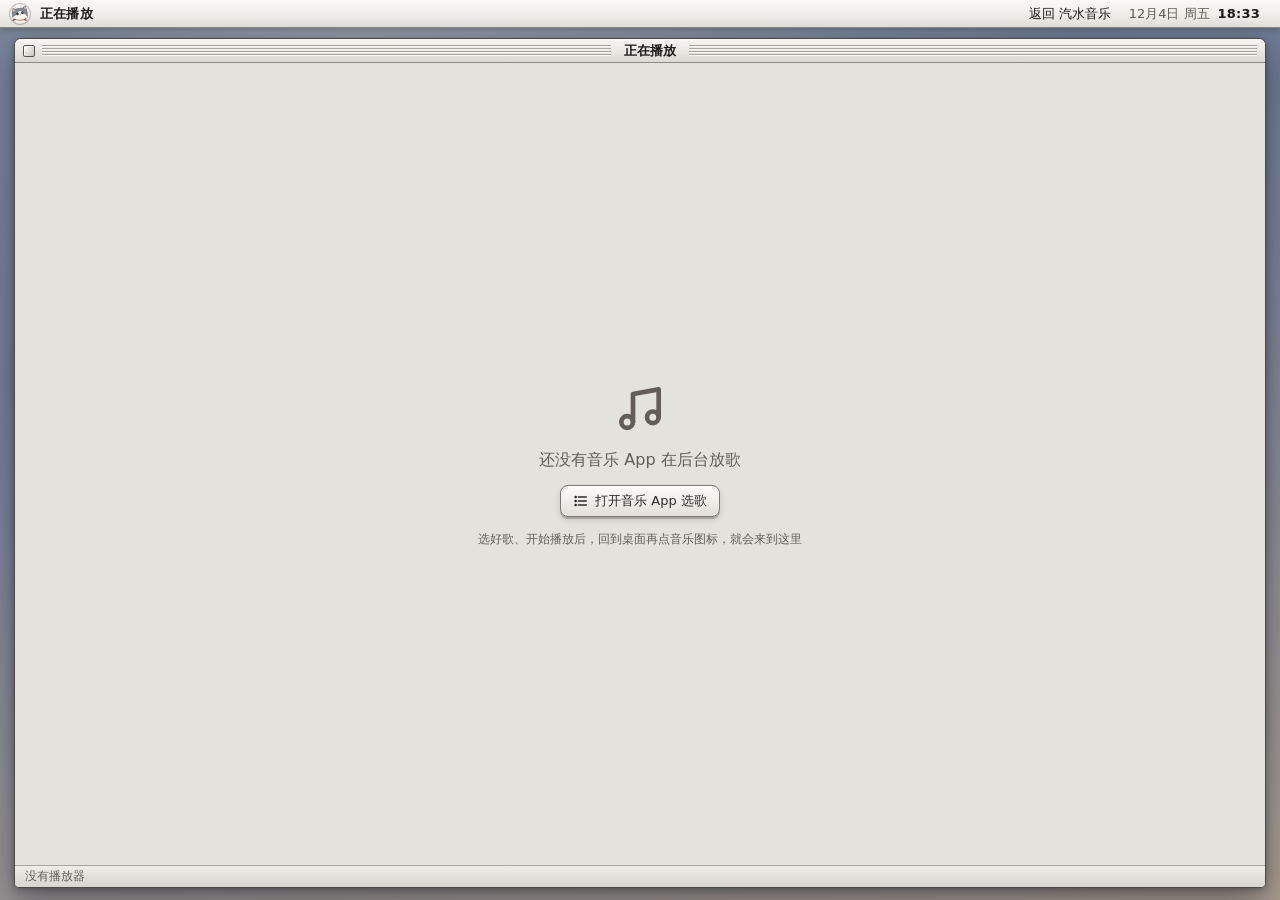
<file: android/web/player.html>
<!doctype html>
<html lang="zh-CN"><head><meta charset="utf-8">
<meta name="viewport" content="width=device-width,initial-scale=1,user-scalable=no">
<style>
/* 正在播放 · Platinum：和 Agent Deck 同一套铂金色窗口。播放交给后台的音乐 App，这里只画界面。
   省 CPU：没有常驻动画，歌词只在换行时做一次位移过渡；看不见时（onPause）停掉所有定时器。 */
:root{--plat:#e4e2dd;--plat-hi:#f7f6f3;--ink:#1d1c1a;--ink2:#625e57;--sel:#2c56c9;--paper:#f7f5f0}
*{box-sizing:border-box;-webkit-tap-highlight-color:transparent;user-select:none;-webkit-user-select:none}
html,body{margin:0;height:100%;overflow:hidden;color:var(--ink);font-family:"Noto Sans SC","Roboto",system-ui,sans-serif;touch-action:manipulation;
 background:radial-gradient(ellipse 80% 70% at 28% 0%,rgba(255,234,210,.32),transparent 70%),linear-gradient(170deg,#5d708e 0%,#7e869a 48%,#ab9e91 100%)}
#app{height:100%;display:flex;flex-direction:column}
.menubar{flex:none;height:28px;display:flex;align-items:center;gap:10px;padding:0 10px;font-size:13px;
 background:linear-gradient(#fbfaf8,#e5e3de);border-bottom:1px solid #8f8b84;box-shadow:0 2px 6px rgba(0,0,0,.2)}
.menubar .cat{width:20px;height:20px;border-radius:50%;object-fit:cover;flex:none;box-shadow:0 0 0 1px rgba(0,0,0,.22)}
.menubar b{font-weight:700;letter-spacing:.2px}
.menubar .sp{flex:1}
.menubar .mi{padding:2px 8px;border-radius:3px}
.menubar .mi.down{background:var(--sel);color:#fff}
/* 时间 + 电量：和桌面菜单栏同一套 */
.menubar .when{flex:none;font-variant-numeric:tabular-nums}
.menubar .when span{color:var(--ink2);margin-right:8px}
.batt{flex:none;display:flex;align-items:center;gap:5px;font-variant-numeric:tabular-nums}
.batt .bcell{width:24px;height:12px;border:1.5px solid var(--ink);border-radius:3px;padding:1.5px;position:relative;display:block;flex:none}
.batt .bcell::after{content:"";position:absolute;right:-4px;top:3px;width:2px;height:4px;background:var(--ink);border-radius:0 1px 1px 0}
.batt .bcell i{display:block;height:100%;background:var(--ink);border-radius:1px}
.batt.low{color:#c4331f}.batt.low .bcell{border-color:#c4331f}.batt.low .bcell::after,.batt.low .bcell i{background:#c4331f}
.batt.chg .bcell i{background:#2f9e4a}
.batt svg{width:10px;height:12px;margin-left:-2px}
.win{flex:1;min-height:0;margin:10px 14px 12px;display:flex;flex-direction:column;border:1px solid #4d4a45;border-radius:7px 7px 5px 5px;overflow:hidden;
 background:var(--plat);box-shadow:0 14px 34px rgba(20,24,36,.45),0 2px 6px rgba(0,0,0,.25)}
.title{flex:none;height:24px;display:flex;align-items:center;gap:7px;padding:0 8px;background:linear-gradient(var(--plat-hi),#dbd9d3);border-bottom:1px solid #8f8b84}
.title .stripes{flex:1;height:11px;background:repeating-linear-gradient(180deg,#aaa69f 0 1px,#f8f7f4 1px 2px,transparent 2px 3px)}
.title .box{flex:none;width:12px;height:12px;border:1px solid #57544f;border-radius:2px;background:linear-gradient(135deg,#fff,#c6c3bc);box-shadow:inset 1px 1px 0 #fff}
.title .name{flex:none;font-size:13px;font-weight:700;padding:0 6px;max-width:60%;white-space:nowrap;overflow:hidden;text-overflow:ellipsis}
.content{flex:1;min-height:0;display:flex;gap:14px;padding:12px 14px}

/* 左：封面 + 信息 + 控制 */
.left{width:46%;flex:none;min-width:0;display:flex;flex-direction:column}
.head{display:flex;gap:14px;min-height:0}
.cover{width:min(170px,40%);aspect-ratio:1;flex:none;border:1px solid #6e6b65;border-radius:4px;background:#cfccc6 center/cover no-repeat;
 box-shadow:inset 0 0 0 3px #f4f2ee,0 2px 6px rgba(0,0,0,.22);display:flex;align-items:center;justify-content:center;color:#8b877f}
.cover svg{width:40%;height:40%}
.cover.has svg{display:none}
.meta{flex:1;min-width:0;display:flex;flex-direction:column}
.song{font-size:22px;font-weight:700;line-height:1.25;display:-webkit-box;-webkit-line-clamp:3;-webkit-box-orient:vertical;overflow:hidden;word-break:break-word}
.artist{font-size:14px;color:var(--ink2);margin-top:6px;white-space:nowrap;overflow:hidden;text-overflow:ellipsis}
.cred{font-size:12.5px;color:var(--ink2);margin-top:3px;white-space:nowrap;overflow:hidden;text-overflow:ellipsis}
.cred:empty{display:none}
.grow{flex:1;min-height:8px}
/* 进度条：像老 Mac 的滚动条 */
.prog{height:22px;position:relative;touch-action:none;display:flex;align-items:center}
.track{position:absolute;left:0;right:0;height:10px;border:1px solid #6e6b65;border-radius:5px;background:linear-gradient(#bdb9b2,#d9d6d0);box-shadow:inset 0 1px 2px rgba(0,0,0,.25)}
.fill{position:absolute;left:0;height:10px;border-radius:5px 0 0 5px;background:linear-gradient(#7f9be0,#3d63c9);border:1px solid #2f4f9e;width:0}
.knob{position:absolute;width:18px;height:18px;margin-left:-9px;border-radius:50%;left:0;border:1px solid #57544f;
 background:linear-gradient(#fff,#d4d1ca);box-shadow:0 1px 3px rgba(0,0,0,.3)}
.times{display:flex;justify-content:space-between;font-size:12px;color:var(--ink2);font-variant-numeric:tabular-nums;margin-top:2px}
.ctrl{display:flex;align-items:center;justify-content:center;gap:16px;margin-top:8px}
.b{display:flex;align-items:center;justify-content:center;border:1px solid #7d7972;color:#2c2b28;
 background:linear-gradient(#fdfcfa,#e2dfd9);box-shadow:inset 0 1px 0 #fff,0 2px 0 #a9a59e,0 3px 6px rgba(0,0,0,.12);transition:transform .06s}
.b.down{transform:translateY(2px);background:linear-gradient(#e2dfd9,#d3d0c9);box-shadow:inset 0 1px 3px rgba(0,0,0,.25)}
.b.side{width:52px;height:52px;border-radius:50%}
.b.side svg{width:24px;height:24px}
.b.main{width:68px;height:68px;border-radius:50%}
.b.main svg{width:32px;height:32px}
.b.pill{height:32px;padding:0 12px;border-radius:8px;font-size:13px;gap:6px}
.b.pill svg{width:16px;height:16px}
.tools{display:flex;gap:8px;justify-content:center;margin-top:12px}

/* 右：纸面。上面唱片机，下面一条歌词（没歌词就显示提示） */
.rpanel{flex:1;min-width:0;display:flex;flex-direction:column;border:1px solid #9a968f;border-radius:4px;background:var(--paper);overflow:hidden;
 box-shadow:inset 0 1px 3px rgba(0,0,0,.16)}
.stagebox{flex:1;min-height:0;display:flex;align-items:center;justify-content:center;overflow:hidden;position:relative}
.lyr{flex:none;height:76px;position:relative;overflow:hidden}
.lyr::before,.lyr::after{content:"";position:absolute;left:0;right:0;height:16px;z-index:1;pointer-events:none}
.lyr::before{top:0;background:linear-gradient(var(--paper),rgba(247,245,240,0))}
.lyr::after{bottom:0;background:linear-gradient(rgba(247,245,240,0),var(--paper))}
.lines{position:absolute;left:0;right:0;top:0;padding:0 18px;transition:transform .45s ease}
.ln{padding:3px 0;font-size:16px;line-height:1.45;color:#8d897f;text-align:center;font-family:"Noto Serif SC","Noto Serif CJK SC","Source Han Serif SC",serif}
.ln.on{color:var(--ink);font-size:19px;font-weight:700}
.ln.on span{background:linear-gradient(transparent 62%,rgba(44,86,201,.22) 62%)}
.lmsg{position:absolute;inset:0;display:flex;flex-direction:column;align-items:center;justify-content:center;gap:6px;color:var(--ink2);font-size:15px;text-align:center;padding:20px}
.lmsg small{font-size:12px;opacity:.75}
.status{flex:none;height:22px;display:flex;align-items:center;padding:0 10px;font-size:11.5px;color:var(--ink2);
 background:linear-gradient(#efede9,#d8d5cf);border-top:1px solid #a9a59e}
.status .l{flex:1;white-space:nowrap;overflow:hidden;text-overflow:ellipsis}
.empty{flex:1;display:flex;flex-direction:column;align-items:center;justify-content:center;gap:14px;color:var(--ink2);font-size:16px;text-align:center}
/* 唱片机：银色转盘 + 黑胶 + 唱臂。播放时转、唱臂落下；换歌时唱臂抬起 → 旧唱片滑出 → 新唱片滑入 → 唱臂放下 */
.deck{position:relative;width:440px;height:420px;zoom:.66;flex:none;perspective:1000px}
.deck .slot{position:absolute;left:30px;top:40px;width:350px;height:350px;transform-origin:50% 100%;transition:transform .55s cubic-bezier(.5,0,.8,.5),opacity .5s}
/* 拿走：从盘面斜着抬起、往右上飞出 */
.deck .slot.out{transform:translate3d(70%,-55%,140px) rotateX(58deg) rotateZ(-12deg);opacity:0}
/* 新唱片：先悬在左上方斜着，再斜着落到转盘上 */
.deck .slot.in{transform:translate3d(-60%,-50%,150px) rotateX(58deg) rotateZ(10deg);opacity:0;transition:none}
.deck .slot.back{transition:transform .7s cubic-bezier(.2,.8,.3,1),opacity .45s}
.deck .vinyl{position:absolute;inset:0;border-radius:50%;
 background:conic-gradient(from 20deg,rgba(255,255,255,0),rgba(255,255,255,.2) 8%,rgba(255,255,255,0) 22%,rgba(255,255,255,0) 50%,rgba(255,255,255,.2) 58%,rgba(255,255,255,0) 72%),
  repeating-radial-gradient(circle,#2a2927 0 2px,#3b3a37 2px 3px);
 border:1px solid #111;box-shadow:0 0 0 11px #d6d4ce,0 0 0 12px #8f8b84,0 10px 22px rgba(0,0,0,.4);
 animation:vsp 3.6s steps(72) infinite;animation-play-state:paused;will-change:transform}
.deck.spin .vinyl{animation-play-state:running}
@keyframes vsp{to{transform:rotate(360deg)}}
.deck .lab{position:absolute;left:50%;top:50%;width:128px;height:128px;margin:-64px 0 0 -64px;border-radius:50%;
 background:#c9c6bf center/cover;border:3px solid #e8e6e1;box-shadow:0 0 0 1px #777}
.deck .lab::after{content:"";position:absolute;left:50%;top:50%;width:12px;height:12px;margin:-6px 0 0 -6px;border-radius:50%;background:radial-gradient(#fff,#999);box-shadow:0 0 0 1px #555}
.deck .arm{position:absolute;right:26px;top:6px;width:16px;height:300px;transform-origin:50% 22px;transform:rotate(-10deg);
 transition:transform .7s cubic-bezier(.3,.6,.3,1)}
/* 播放时唱针按进度从外沿走到内沿：11°=最外圈，31°=贴纸外最内圈（--arm 由 paintProg 按进度设置） */
.deck.spin .arm{transform:rotate(var(--arm,11deg))}

.deck .arm::before{content:"";position:absolute;left:50%;top:0;width:44px;height:44px;margin-left:-22px;border-radius:50%;
 background:radial-gradient(circle at 40% 35%,#fff,#cfcdc7 55%,#8f8b84);box-shadow:0 0 0 1px #6e6b65,0 3px 6px rgba(0,0,0,.3)}
.deck .arm i{position:absolute;left:50%;top:22px;width:7px;height:250px;margin-left:-3.5px;border-radius:4px;
 background:linear-gradient(90deg,#8f8b84,#f4f3f0 45%,#a9a59e);box-shadow:0 2px 4px rgba(0,0,0,.3)}
.deck .arm b{position:absolute;left:50%;top:262px;width:26px;height:38px;margin-left:-13px;border-radius:4px;
 background:linear-gradient(90deg,#9d9993,#eceae6 50%,#8f8b84);box-shadow:0 2px 4px rgba(0,0,0,.35)}

</style></head>
<body>
<div id="app">
  <div class="menubar">
    <img class="cat" src="mochi.png" alt="">
    <b>正在播放</b>
    <span class="sp"></span>
    <span class="mi" data-k="app">返回 <span id="appName">汽水音乐</span></span>
    <span class="when"><span id="date">--</span><b id="clock">--:--</b></span>
    <span class="batt" id="batt"></span>
  </div>
  <div class="win">
    <div class="title"><i class="box"></i><i class="stripes"></i><span class="name" id="wname">正在播放</span><i class="stripes"></i></div>
    <div class="content" id="content"></div>
    <div class="status"><span class="l" id="stat">—</span><span id="src"></span></div>
  </div>
</div>
<script src="lyric.js"></script>
<script>
const H = window.DuoPlayer, $ = (id) => document.getElementById(id);
const IC = {
  play:'<path d="M8 5.5v13l11-6.5z" fill="currentColor"/>',
  pause:'<path d="M8 5v14M16 5v14" stroke-width="3"/>',
  prev:'<path d="M6 5v14"/><path d="M18 5l-9 7 9 7z" fill="currentColor"/>',
  next:'<path d="M18 5v14"/><path d="M6 5l9 7-9 7z" fill="currentColor"/>',
  note:'<path d="M9 18V6l11-2v12"/><circle cx="6.5" cy="18" r="2.5"/><circle cx="17.5" cy="16" r="2.5"/>',
  list:'<path d="M8 6h12M8 12h12M8 18h12"/><circle cx="4" cy="6" r="1"/><circle cx="4" cy="12" r="1"/><circle cx="4" cy="18" r="1"/>'
};
const svg = (n) => `<svg viewBox="0 0 24 24" fill="none" stroke="currentColor" stroke-width="2" stroke-linecap="round" stroke-linejoin="round">${IC[n]}</svg>`;
const esc = (s) => String(s).replace(/[&<>"]/g, (c) => ({"&":"&amp;","<":"&lt;",">":"&gt;",'"':"&quot;"}[c]));

let S = { has:false }, lastSec = -1, live = null, liveLast = "", key = null, lines = [], cur = -2, built = false, dragging = false, holdUntil = 0;
const clk = Lyric.clock();
let tPoll = 0, tTick = 0, tBatt = 0;

function buildMain(){
  $("content").innerHTML = `
    <div class="left">
        <div class="head">
          <div class="cover" id="cover">${svg("note")}</div>
          <div class="meta">
            <div class="song" id="song"></div>
            <div class="artist" id="author"></div>
            <div class="cred" id="lyricist"></div>
            <div class="cred" id="composer"></div>
          </div>
        </div>
        <div class="grow"></div>
        <div class="prog" id="prog"><div class="track"></div><div class="fill" id="fill"></div><div class="knob" id="knob"></div></div>
        <div class="times"><span id="tpos">0:00</span><span id="tdur">0:00</span></div>
        <div class="ctrl">
          <div class="b side" data-k="prev">${svg("prev")}</div>
          <div class="b main" data-k="playpause" id="pp">${svg("play")}</div>
          <div class="b side" data-k="next">${svg("next")}</div>
        </div>
    </div>
    <div class="rpanel">
      <div class="stagebox"><div class="deck" id="deck"><div class="slot" id="slot"><div class="vinyl"><div class="lab" id="lab"></div></div></div><div class="arm"><i></i><b></b></div></div></div>
      <div class="lyr" id="lyr"><div class="lines" id="lines"></div><div class="lmsg" id="lmsg"></div></div>
    </div>`;
  bindProg(); built = true; key = null;
}
function buildEmpty(){
  built = false; key = null;
  $("content").innerHTML = `<div class="empty">${svg("note").replace("<svg","<svg style='width:56px;height:56px'")}
    <div>还没有音乐 App 在后台放歌</div>
    <div class="b pill" data-k="app">${svg("list")}打开音乐 App 选歌</div>
    <small style="font-size:12px">选好歌、开始播放后，回到桌面再点音乐图标，就会来到这里</small></div>`;
}

function setT(el, v){ if (el && el.textContent !== v) el.textContent = v; }
let hidden = false, ppState = null;
function render(){
  if (!S.has) { if (built || !$("content").firstChild) buildEmpty(); $("stat").textContent = "没有播放器"; return; }
  if (!built) buildMain();
  setT($("appName"), S.label || "音乐 App");
  setT($("wname"), (S.label || "音乐") + " · 正在播放");
  setT($("src"), "播放：" + (S.label || "") + "（后台）");
  if (S.key !== key) {          // 换歌了
    const first = key === null;
    key = S.key;
    if (!first) changeRecord(); lines = []; cur = -2; lastSec = -1;
    $("song").textContent = S.title || "未知歌曲";
    $("author").textContent = S.artist ? "作者：" + S.artist : "";
    $("lyricist").textContent = ""; $("composer").textContent = "";
    const a = H.art(), c = $("cover");
    c.style.backgroundImage = a ? `url("${a}")` : ""; c.classList.toggle("has", !!a);
    if (first) $("lab").style.backgroundImage = c.style.backgroundImage;
    const k0 = key; for (const ms of [700, 1600, 3000]) setTimeout(() => { if (key !== k0) return; const a2 = H.art(); if (!a2) return; const u = `url("${a2}")`; if (c.style.backgroundImage !== u) { c.style.backgroundImage = u; c.classList.add("has"); if (!swapping) $("lab").style.backgroundImage = u; } }, ms);
    $("lines").innerHTML = ""; $("lines").style.transform = ""; $("lyr").classList.remove("plain");
    // 歌词：优先汽水音乐实时推送的这句（live），没有实时歌词才去网上（lrclib）找整篇
    live = null; liveLast = "";
    lmsg("正在找歌词…");
    if (S.title) { H.songInfo(key, S.title, S.artist || ""); H.lyrics(key, S.title, S.artist || "", S.album || "", S.duration || 0); }
  }
  if (S.line) {
    if (!live) { live = []; $("lines").innerHTML = ""; $("lines").style.transform = ""; lines = []; cur = -2; lmsg(""); }
    if (S.line !== liveLast) liveLine(S.line);
  }
  const want = S.playing ? "pause" : "play";
  if (want !== ppState) { ppState = want; $("pp").innerHTML = svg(want); }   // 重建 SVG 很贵，状态没变就别动
  setT($("tdur"), Lyric.mmss(S.duration));
  setT($("stat"), S.playing ? "播放中" : "已暂停");
  paintSpin();
}
// ---------- 唱片机：换歌动画 ----------
let deckLift = false, liftAt = 0, swapping = false, liftTimer = 0;
let holdPlay = false, wasPlaying = false, holdTimer = 0, lastPause = 0;
// 切歌期间让新歌别出声：有的播放器切歌后会自动开始放，发现在放就再暂停一次
// 上一首/下一首：1 抬臂并暂停 → 2 取走旧唱片 → 3 放上新唱片 → 4 唱臂落下，才开始播放
function step(k){
  if (swapping || holdPlay) return;
  wasPlaying = !!S.playing; holdPlay = true; liftArm(); H.duck(true);
  setTimeout(() => { if (wasPlaying) H.control("pause"); setTimeout(() => { H.control(k); holdUntil = 0; holdTimer = setInterval(holdPoll, 150); }, 150); }, 650);
}
function holdPoll(){ poll();  if (holdPlay && S.playing && Date.now() - lastPause > 350) { lastPause = Date.now(); H.control("pause"); } }
function releasePlay(){ clearInterval(holdTimer); holdTimer = 0; if (holdPlay) { holdPlay = false; H.duck(false); if (wasPlaying) { H.control("seek:0"); H.control("play"); holdUntil = Date.now() + 1200; S.playing = true; render(); } } }
function paintSpin(){ const dk = $("deck"); if (dk) { dk.classList.toggle("spin", !!S.playing && !deckLift && !hidden); dk.classList.toggle("lift", deckLift); } }
function liftArm(){ deckLift = true; liftAt = Date.now(); paintSpin(); clearTimeout(liftTimer); liftTimer = setTimeout(() => { if (!swapping) { deckLift = false; paintSpin(); releasePlay(); } }, 4500); }   // 4 秒没换成歌（比如已经是最后一首）就把唱臂放回去
function changeRecord(){
  if (swapping) return;
  if (!deckLift) liftArm();
  swapping = true;
  const slot = $("slot"), lab = $("lab");
  setTimeout(() => {
    slot.classList.add("out");                       // 旧唱片滑出
    setTimeout(() => {
      lab.style.backgroundImage = $("cover").style.backgroundImage;   // 换上新唱片（封面）
      slot.classList.remove("out"); slot.classList.add("in");         // 瞬间移到左边外面
      void slot.offsetWidth;
      slot.classList.add("back"); slot.classList.remove("in");        // 滑进来
      setTimeout(() => { slot.classList.remove("back"); deckLift = false; swapping = false; paintSpin(); releasePlay(); const l2 = $("lab"); if (l2) l2.style.backgroundImage = $("cover").style.backgroundImage; }, 720);   // 唱臂放下
    }, 560);
  }, Math.max(0, liftAt + 800 - Date.now()));       // 等唱臂抬完
}
function liveLine(t){
  liveLast = t; live.push(t);
  const box = $("lines"), old = box.querySelector(".ln.on"); if (old) old.classList.remove("on");
  box.insertAdjacentHTML("beforeend", `<div class="ln on"><span>${esc(t)}</span></div>`);
  while (box.children.length > 30) box.firstElementChild.remove();
  const el = box.lastElementChild, h = $("lyr").clientHeight;
  box.style.transform = `translateY(${Math.round(h * 0.5 - el.offsetTop - el.offsetHeight / 2)}px)`;
}
function lmsg(t){ const m = $("lmsg"); if (m) { m.innerHTML = t; m.style.display = t ? "flex" : "none"; } }

// 封面核对：封面图本身变了才更新（播放器常常先换歌名、后换封面）；唱片中心等换片动画结束再同步
let artSeen = "";
function syncArt(){
  let id = ""; try { id = H.artId(); } catch(e) { return; }
  if (id === artSeen) return;
  const a = H.art(); artSeen = id;
  const c = $("cover"), lab = $("lab"); if (!c) return;
  const u = a ? `url("${a}")` : "";
  c.style.backgroundImage = u; c.classList.toggle("has", !!a);
  if (!swapping && lab) lab.style.backgroundImage = u;
}
function poll(){
  syncArt();
  if (Date.now() < holdUntil) return;
  try { S = JSON.parse(H.now()); } catch(e) { S = { has:false }; }
  if (S.has) clk.feed(S);
  render(); tick();
}
function tick(){
  const c = $("clock"), d = new Date();
  c.textContent = String(d.getHours()).padStart(2,"0") + ":" + String(d.getMinutes()).padStart(2,"0");
  const dt = $("date");
  if (dt) dt.textContent = (d.getMonth()+1) + "月" + d.getDate() + "日 周" + ["日","一","二","三","四","五","六"][d.getDay()];
  if (!built || !S.has) return;
  const ms = clk.now(), sec = Math.floor(ms / 1000);
  if (!dragging && sec !== lastSec) { lastSec = sec; paintProg(ms); }   // 进度条一秒只画一次
  if (!lines.length) return;
  const i = Lyric.index(lines, ms + 200);   // 提前 0.2 秒换行，看着更跟拍
  if (i === cur) return;
  const box = $("lines"); const old = box.querySelector(".ln.on"); if (old) old.classList.remove("on");
  cur = i;
  const el = box.children[Math.max(0, i)];
  if (i >= 0 && el) el.classList.add("on");
  if (el) { const h = $("lyr").clientHeight; box.style.transform = `translateY(${Math.round(h * 0.5 - el.offsetTop - el.offsetHeight / 2)}px)`; }
}
function paintProg(ms){
  const p = S.duration ? Math.min(1, ms / S.duration) : 0;
  $("fill").style.width = (p * 100) + "%"; $("knob").style.left = (p * 100) + "%";
  $("tpos").textContent = Lyric.mmss(ms);
  const dk = $("deck"); if (dk) dk.style.setProperty("--arm", (11 + 20 * p).toFixed(2) + "deg");   // 唱臂跟着进度往里走
}
// 电量（播放页也藏了系统状态栏，所以自己画一个，和桌面同一套样式）
function battery(){
  let b; try { b = JSON.parse(H.battery()); } catch(e) { return; }
  const el = $("batt"); if (!el || b.level == null || b.level < 0) return;
  el.className = "batt" + (b.charging ? " chg" : b.level <= 20 ? " low" : "");
  el.innerHTML = `<span class="bcell"><i style="width:${b.level}%"></i></span>` +
    (b.charging ? `<svg viewBox="0 0 10 12"><path d="M6 0 1 7h3l-1 5 5-7H5z" fill="#2f9e4a"/></svg>` : "") + b.level + "%";
}

window.pl = {
  step(k){ step(k); },
  lyrics(id, lrc){
    if (id !== key) return;
    if (live) return;                            // 实时歌词已经来了，网上查到的整篇不用
    cur = -2;
    lines = Lyric.parse(lrc).filter((l) => l.text);
    if (!lines.length) { lmsg("这首歌没有歌词 · 听歌吧"); return; }
    lmsg("");
    $("lines").innerHTML = lines.map((l, i) => `<div class="ln" data-i="${i}"><span>${esc(l.text)}</span></div>`).join("");
    tick();
  },
  songInfo(id, info){
    if (id !== key) return;
    let v; try { v = JSON.parse(info); } catch(e) { return; }
    if (v.lyricist) $("lyricist").textContent = "作词：" + v.lyricist;
    if (v.composer) $("composer").textContent = "作曲：" + v.composer;
  },
  pause(){ clearInterval(tPoll); clearInterval(tTick); clearInterval(tBatt); tPoll = tTick = tBatt = 0; hidden = true; paintSpin(); },
  resume(){ pl.pause(); hidden = false; poll(); battery(); tPoll = setInterval(poll, 500); tTick = setInterval(tick, 250); tBatt = setInterval(battery, 30000); }   // 0.5 秒问一次：跟得上车载歌词换行
};

// 拖进度条
function bindProg(){
  const p = $("prog");
  const at = (e) => { const r = p.getBoundingClientRect(); return Math.max(0, Math.min(1, (e.clientX - r.left) / r.width)) * (S.duration || 0); };
  p.addEventListener("pointerdown", (e) => { if (!S.duration) return; dragging = true; p.setPointerCapture(e.pointerId); paintProg(at(e)); });
  p.addEventListener("pointermove", (e) => { if (dragging) paintProg(at(e)); });
  const up = (e) => { if (!dragging) return; dragging = false; const ms = Math.round(at(e)); seek(ms); };
  p.addEventListener("pointerup", up); p.addEventListener("pointercancel", () => { dragging = false; });
}
function seek(ms){ H.control("seek:" + ms); clk.set(ms); holdUntil = Date.now() + 1200; cur = -2; lastSec = -1; tick(); }

// 点击
document.addEventListener("pointerdown", (e) => { const t = e.target.closest("[data-k],.b,.mi"); if (t) t.classList.add("down"); });
document.addEventListener("pointercancel", () => document.querySelectorAll(".down").forEach((x) => x.classList.remove("down")));
document.addEventListener("pointerup", (e) => {
  document.querySelectorAll(".down").forEach((x) => x.classList.remove("down"));
  const ln = e.target.closest(".ln");
  if (ln && lines[+ln.dataset.i]) { seek(lines[+ln.dataset.i].t); return; }   // 点哪句跳到哪句
  const t = e.target.closest("[data-k]"); if (!t) return;
  const k = t.dataset.k;
  if (k === "app") H.openApp();
  else if (k === "playpause") { S.playing = !S.playing; clk.playing = S.playing; holdUntil = Date.now() + 1500; render(); H.control("playpause"); }
  else if (k === "prev" || k === "next") step(k);
});
</script>
<script>pl.resume();</script>
</body></html>
</file>
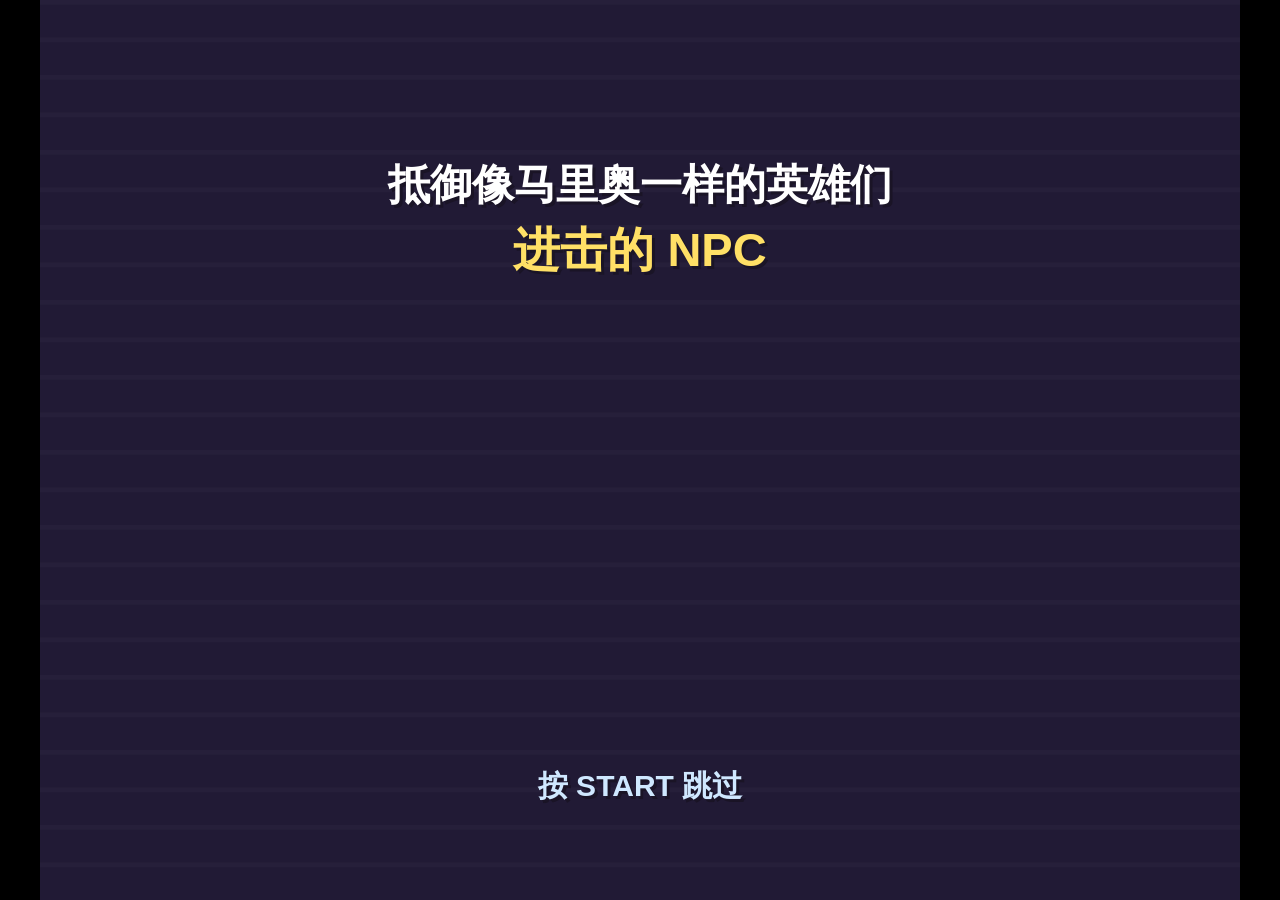
<file: game/web/bottom.html>
<!doctype html>
<html lang="zh-CN"><head><meta charset="utf-8">
<meta name="viewport" content="width=device-width,initial-scale=1,maximum-scale=1,user-scalable=no">
<title>进击的 NPC · 下屏</title>
<style>html,body{margin:0;height:100%;background:#000;overflow:hidden;touch-action:none;user-select:none}canvas{display:block;width:100vw;height:100vh}</style>
</head><body><canvas id="c"></canvas>
<script src="js/i18n.js"></script><script src="js/engine.js"></script><script src="js/art.js"></script><script src="js/art_end.js"></script><script src="js/bypass.js"></script><script src="js/link.js"></script>
<script src="js/bottom.js"></script>
<script>
// 开发页里焦点落在下屏时，把键盘转给上屏
if (window.parent !== window) ['keydown','keyup'].forEach(t => addEventListener(t, e => { parent.postMessage({ sh: 'key', code: e.code, down: t === 'keydown' }, '*'); e.preventDefault(); }));
</script>
</body></html>
</file>
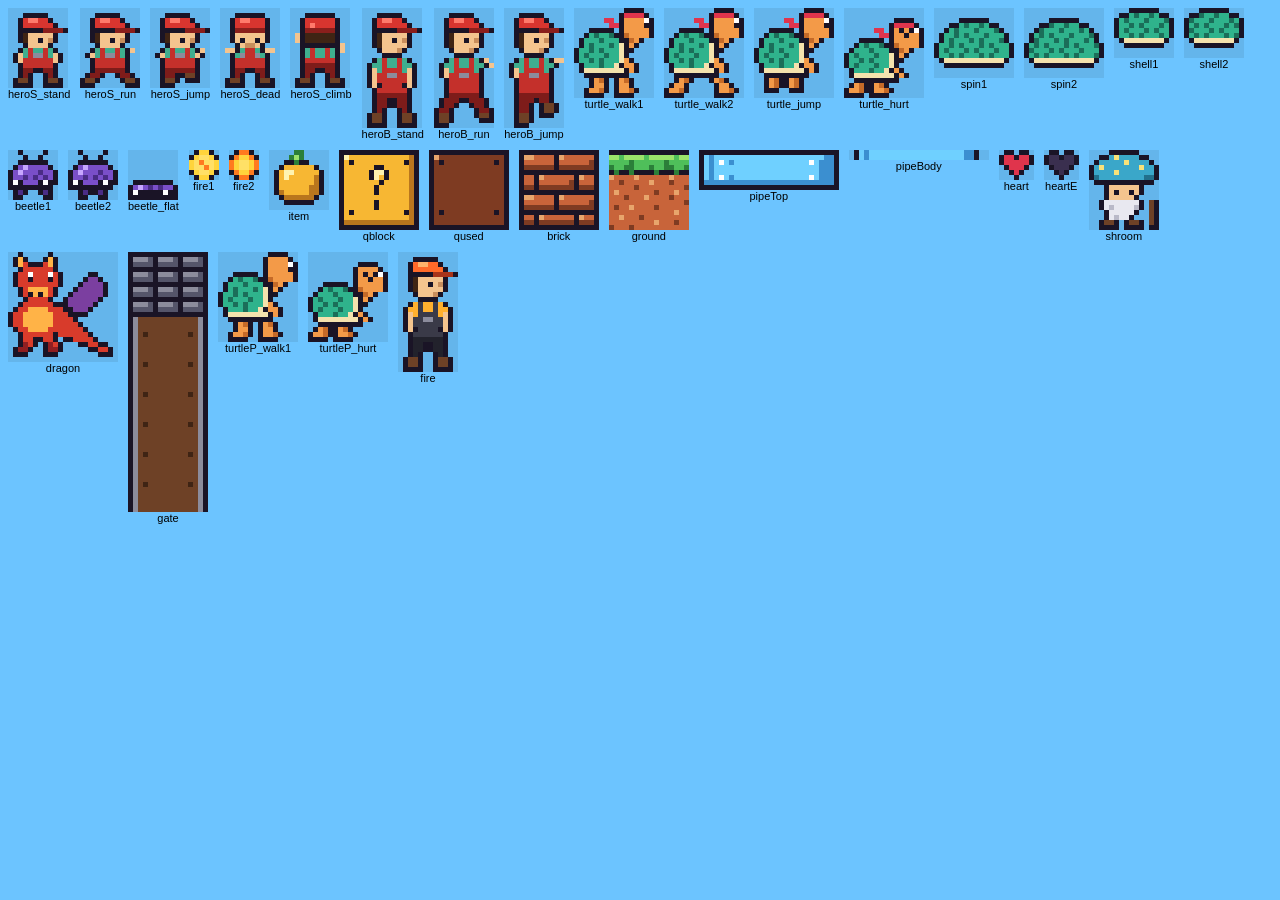
<file: game/web/sprites.html>
<!doctype html><html><head><meta charset="utf-8"><title>精灵表</title>
<style>body{background:#6cc4ff;margin:0;padding:8px;font:11px sans-serif;display:flex;flex-wrap:wrap;gap:10px}div{text-align:center}canvas{image-rendering:pixelated;display:block;background:rgba(0,0,0,.08)}</style></head><body>
<script src="js/art.js"></script><script>
for (const k in ART.S){const c=ART.mk(k, /_/.test(k)&&k.startsWith('heroB')?null:null);const z=5;const d=document.createElement('div');const o=document.createElement('canvas');o.width=c.width*z;o.height=c.height*z;const x=o.getContext('2d');x.imageSmoothingEnabled=false;x.drawImage(c,0,0,o.width,o.height);d.appendChild(o);d.appendChild(document.createTextNode(k));document.body.appendChild(d);}
{const c=ART.mk('heroB_stand',ART.firePal);const o=document.createElement('canvas');o.width=60;o.height=120;const x=o.getContext('2d');x.imageSmoothingEnabled=false;x.drawImage(c,0,0,60,120);const d=document.createElement('div');d.appendChild(o);d.append('fire');document.body.appendChild(d);}
</script></body></html>
</file>
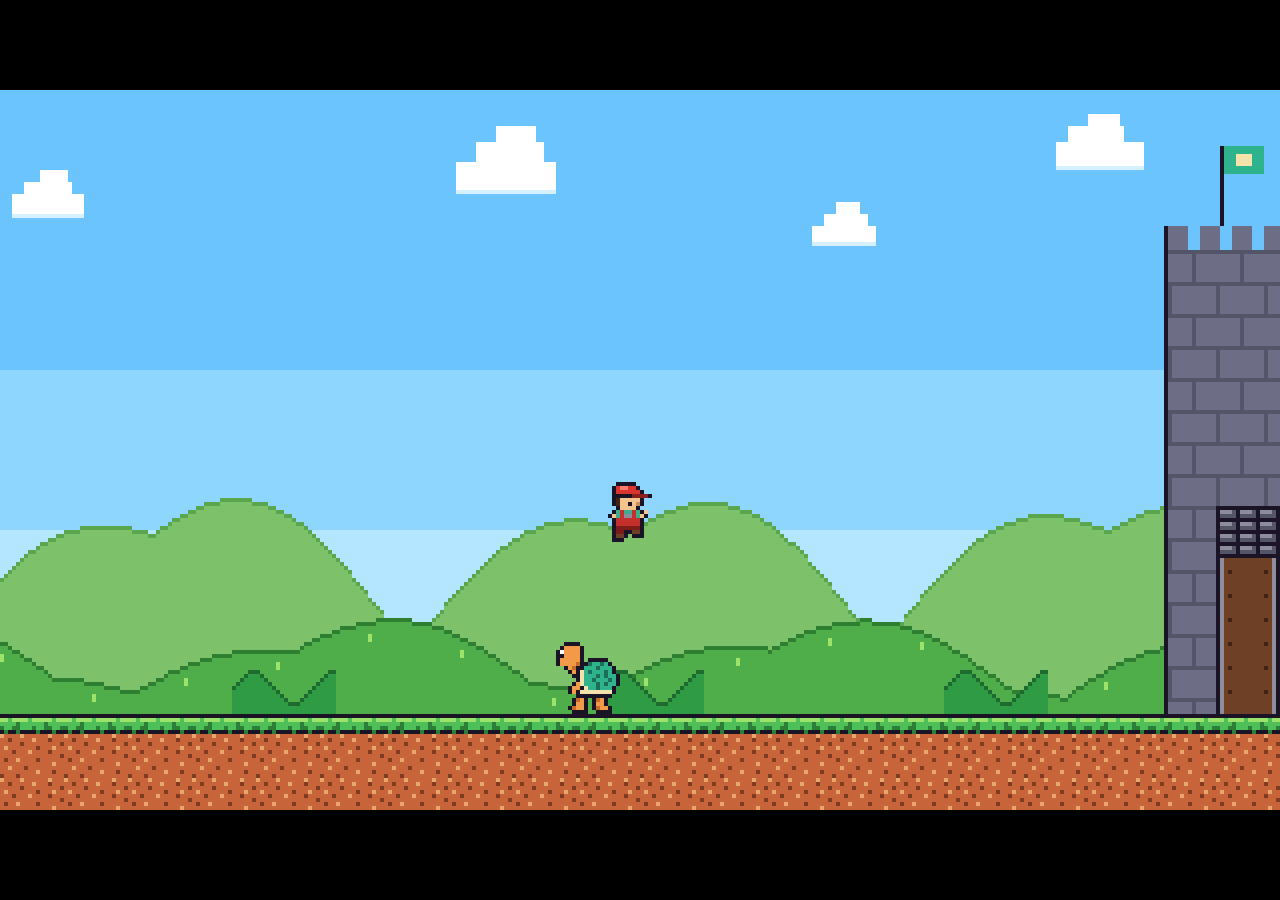
<file: game/web/top.html>
<!doctype html>
<html lang="zh-CN"><head><meta charset="utf-8">
<meta name="viewport" content="width=device-width,initial-scale=1,maximum-scale=1,user-scalable=no">
<title>进击的 NPC · 上屏</title>
<style>html,body{margin:0;height:100%;background:#000;overflow:hidden}canvas{display:block;width:100vw;height:100vh;image-rendering:pixelated}</style>
</head><body><canvas id="c"></canvas>
<script src="js/i18n.js"></script><script src="js/engine.js"></script><script src="js/ai.js"></script><script src="js/art.js"></script><script src="js/art_end.js"></script><script src="js/bypass.js"></script>
<script src="js/audio.js"></script><script src="js/input.js"></script><script src="js/link.js"></script>
<script src="js/top.js"></script>
</body></html>
</file>
